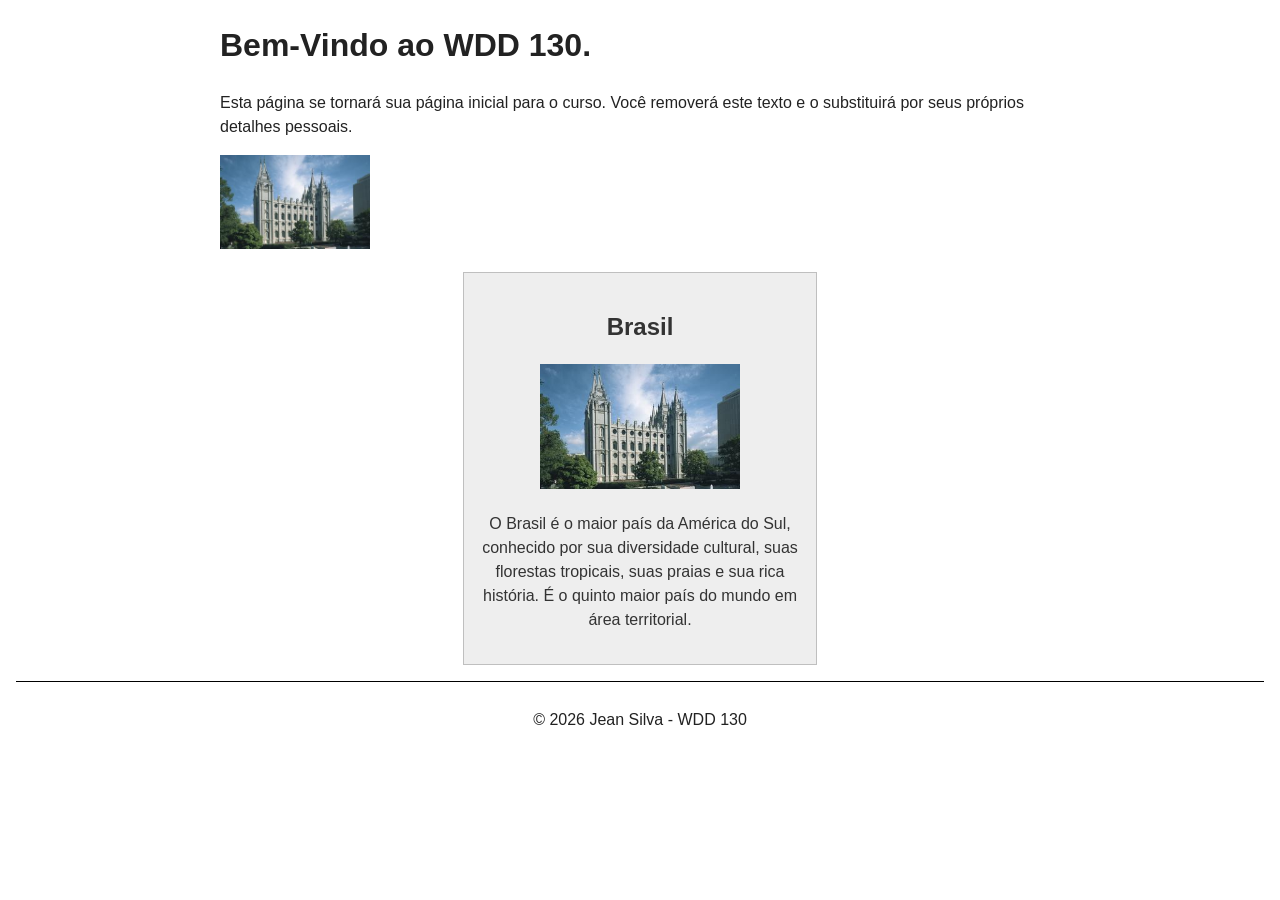
<file: index.html>
<!DOCTYPE html>
<html lang="pt-br">
<head>
    <meta charset="UTF-8">
    <meta name="viewport" content="width=device-width, initial-scale=1.0">
    <title>WDD 130 | Página Inicial</title>
    <meta name="description" content="Página inicial de Jean Silva para o curso WDD 130 - Desenvolvimento Web e Design Web Fundamental na BYU-Idaho.">
    <meta name="author" content="Jean Silva">
    <link rel="stylesheet" href="estilos/estilos.css">
</head>
<body>
    <main>
        <h1>Bem-Vindo ao WDD 130.</h1>
        <p>Esta página se tornará sua página inicial para o curso. Você removerá este texto e o substituirá por seus próprios detalhes pessoais.</p>

        <img src="imagens/templo-lago-salgado.jpg" alt="O Templo de Lago Salgado.">
    </main>

    <aside>
        <h2>Brasil</h2>
        <img src="imagens/templo-lago-salgado.jpg" alt="Brasil">
        <p>O Brasil é o maior país da América do Sul, conhecido por sua diversidade cultural, suas florestas tropicais, suas praias e sua rica história. É o quinto maior país do mundo em área territorial.</p>
    </aside>

    <footer>
        <p>&copy; 2026 Jean Silva - WDD 130</p>
    </footer>
</body>
</html>
</file>
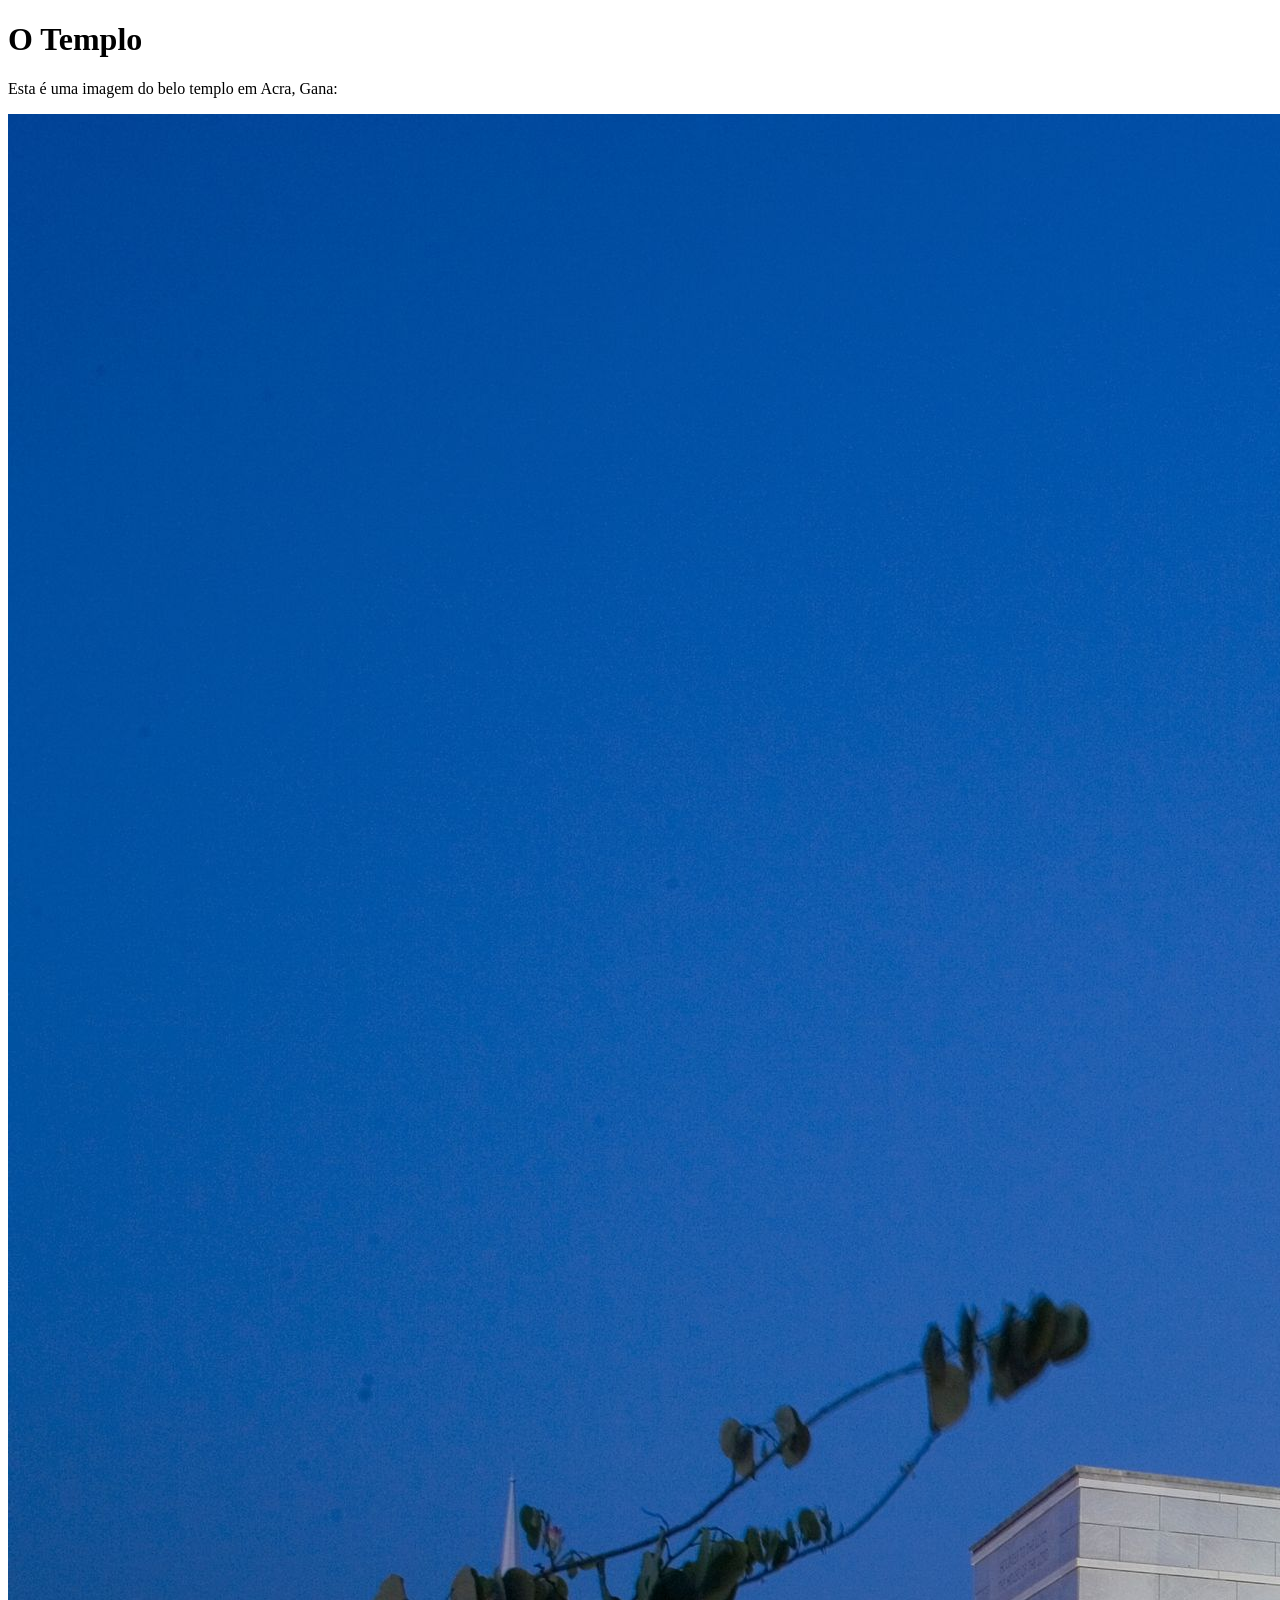
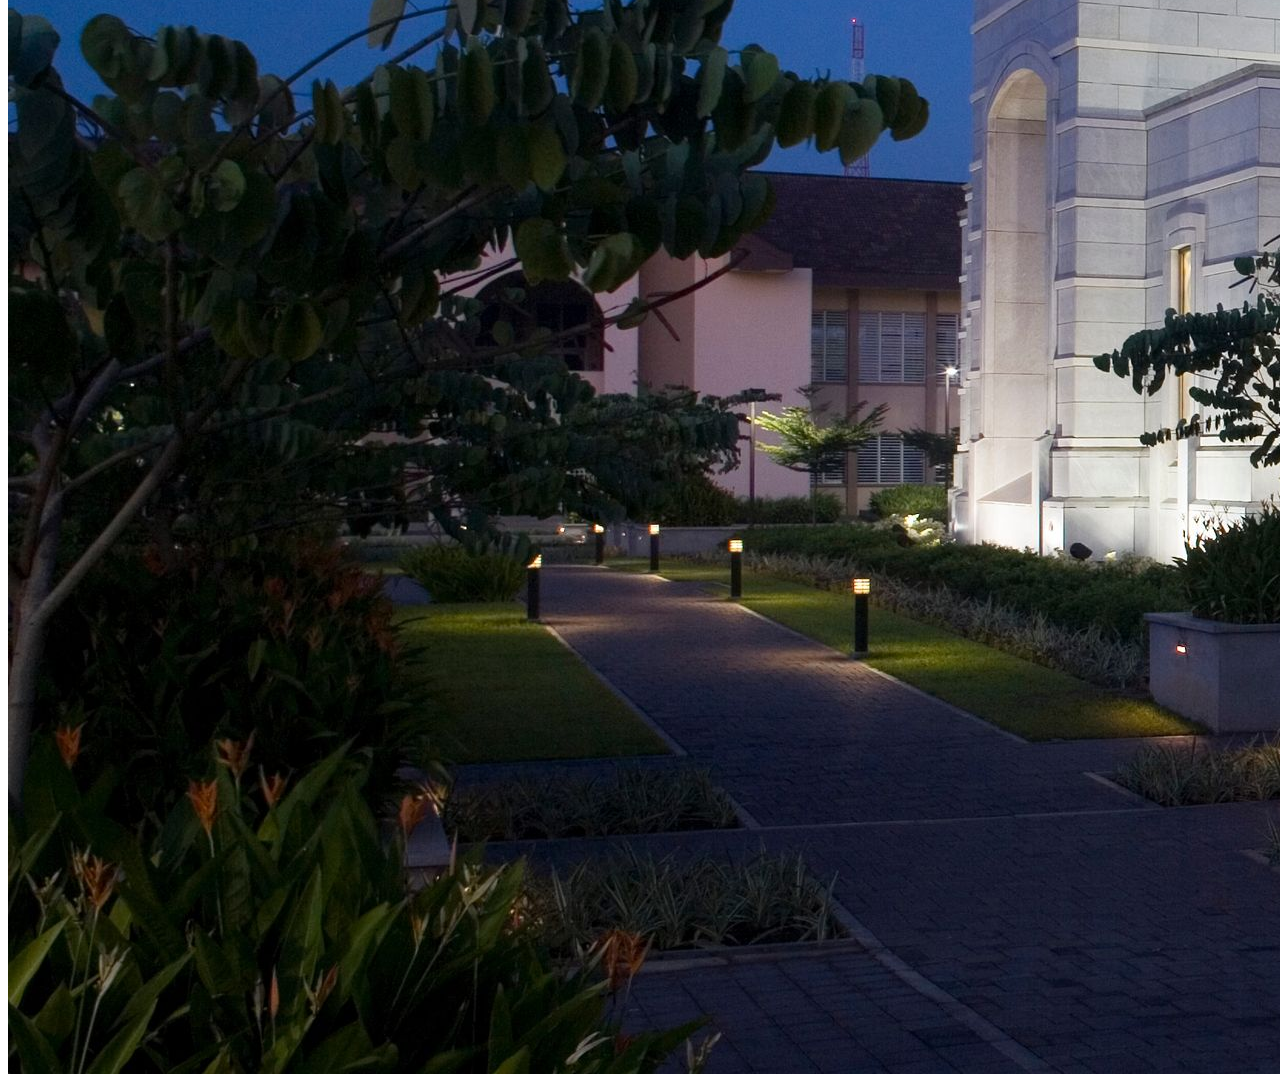
<file: semana01/imagens.html>
<!DOCTYPE html>
<html lang="pt-br">
<head>
    <meta charset="UTF-8">
    <meta name="viewport" content="width=device-width, initial-scale=1.0">
    <title>Imagem do Templo</title>
</head>
<body>
    <h1>O Templo</h1>
    <p>Esta é uma imagem do belo templo em Acra, Gana:</p>
    <img src="imagens/templo-largo.jpeg" alt="O Templo de Acra, Gana">
    
</body>
</html>
</file>
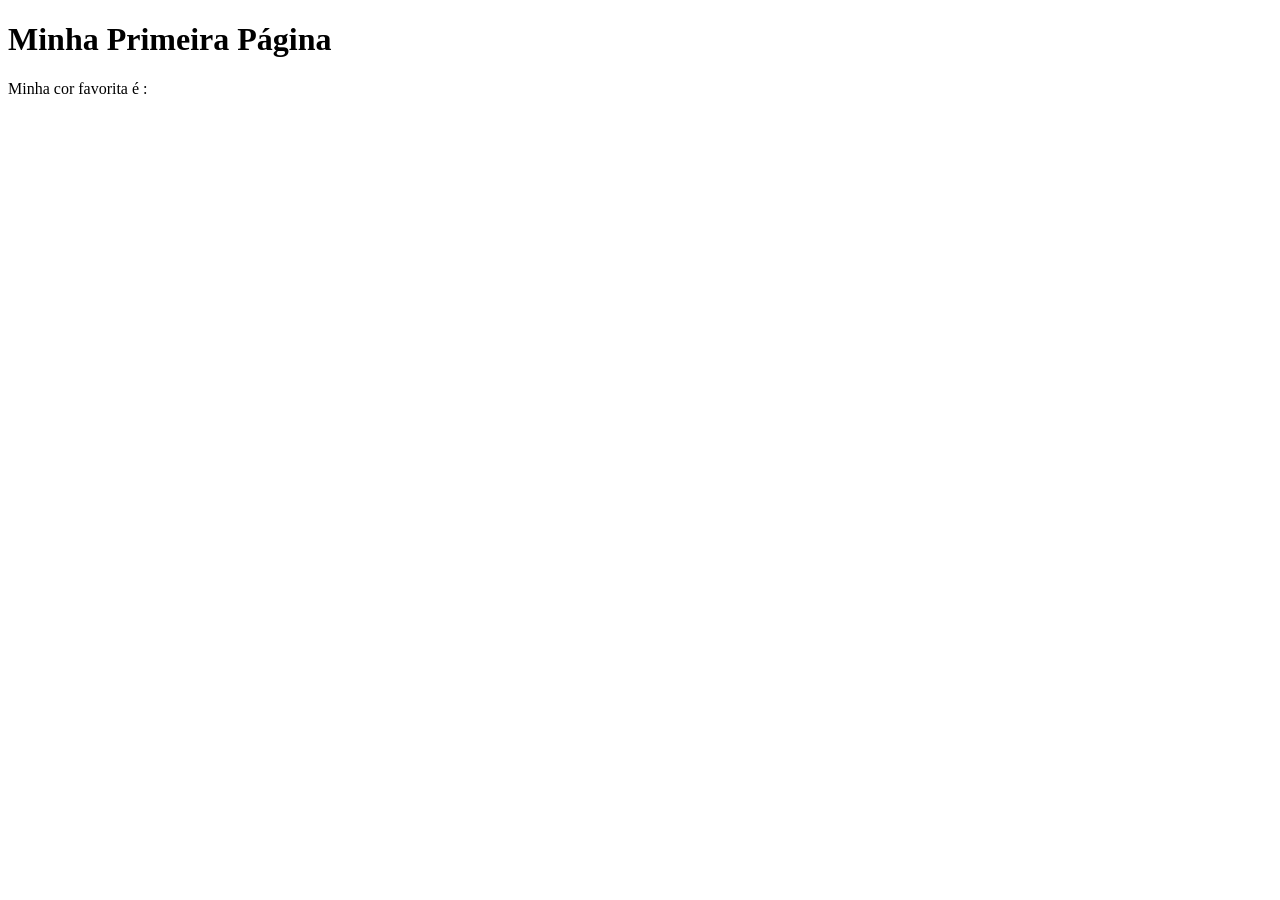
<file: semana01/primeira-pagina.html>
<!DOCTYPE html>
<html lang="pt-br">
<head>
    <meta charset="UTF-8">
    <meta name="viewport" content="width=device-width, initial-scale=1.0">
    <title>Minha Primeira Página</title>
</head>
<body>
    <h1>Minha Primeira Página</h1>
    <p>Minha cor favorita é : </p>
</body>
</html>
</file>
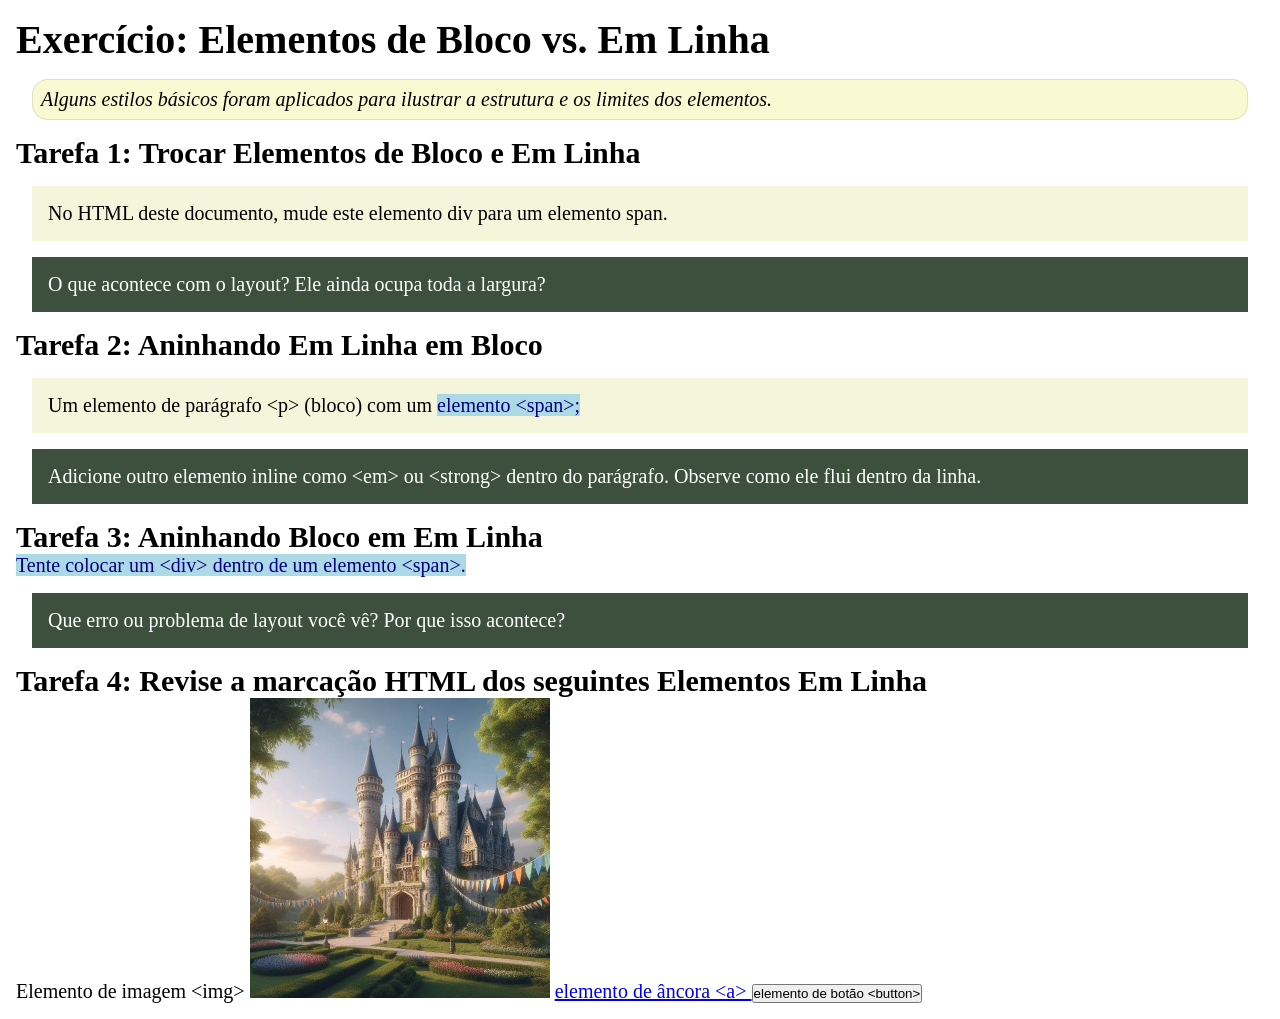
<file: semana02/bloco-vs-inline.html>
<!DOCTYPE html>
<html lang="pt-br">

<head>
    <meta charset="UTF-8">
    <meta name="viewport" content="width=device-width, initial-scale=1.0">
    <title>Exercício: Elementos de Bloco vs. Inline</title>
    <link rel="stylesheet" href="estilos/bloco-vs-inline.css">
</head>

<body>
    <main>
        <h1>Exercício: Elementos de Bloco vs. Em Linha</h1>
        <p class="note">Alguns estilos básicos foram aplicados para ilustrar a estrutura e os limites dos elementos.</p>

        <h2>Tarefa 1: Trocar Elementos de Bloco e Em Linha</h2>
        <div>No HTML deste documento, mude este elemento div para um elemento span.</div>

        <p class="question">O que acontece com o layout? Ele ainda ocupa toda a largura?</p>

        <h2>Tarefa 2: Aninhando Em Linha em Bloco</h2>
        <p>Um elemento de parágrafo &lt;p&gt; (bloco) com um <span>elemento &lt;span&gt;;</span></p>
        <p class="question">Adicione outro elemento inline como &lt;em&gt; ou &lt;strong&gt; dentro do parágrafo.
            Observe como ele flui dentro da linha.</p>

        <h2>Tarefa 3: Aninhando Bloco em Em Linha</h2>
        <span>Tente colocar um &lt;div&gt; dentro de um elemento &lt;span&gt;.</span>
        <p class="question">Que erro ou problema de layout você vê? Por que isso acontece?</p>


        <h2>Tarefa 4: Revise a marcação HTML dos seguintes Elementos Em Linha</h2>
        Elemento de imagem &lt;img&gt;
        <img src="imagens/castelo.webp" alt="imagem (imagens estão em linha)" width="300" height="300">
        <a href="https://churchofjesuschrist.org">elemento de âncora &lt;a&gt; </a>
        <button type="button">elemento de botão &lt;button&gt;</button>
    </main>
</body>

</html>
</file>
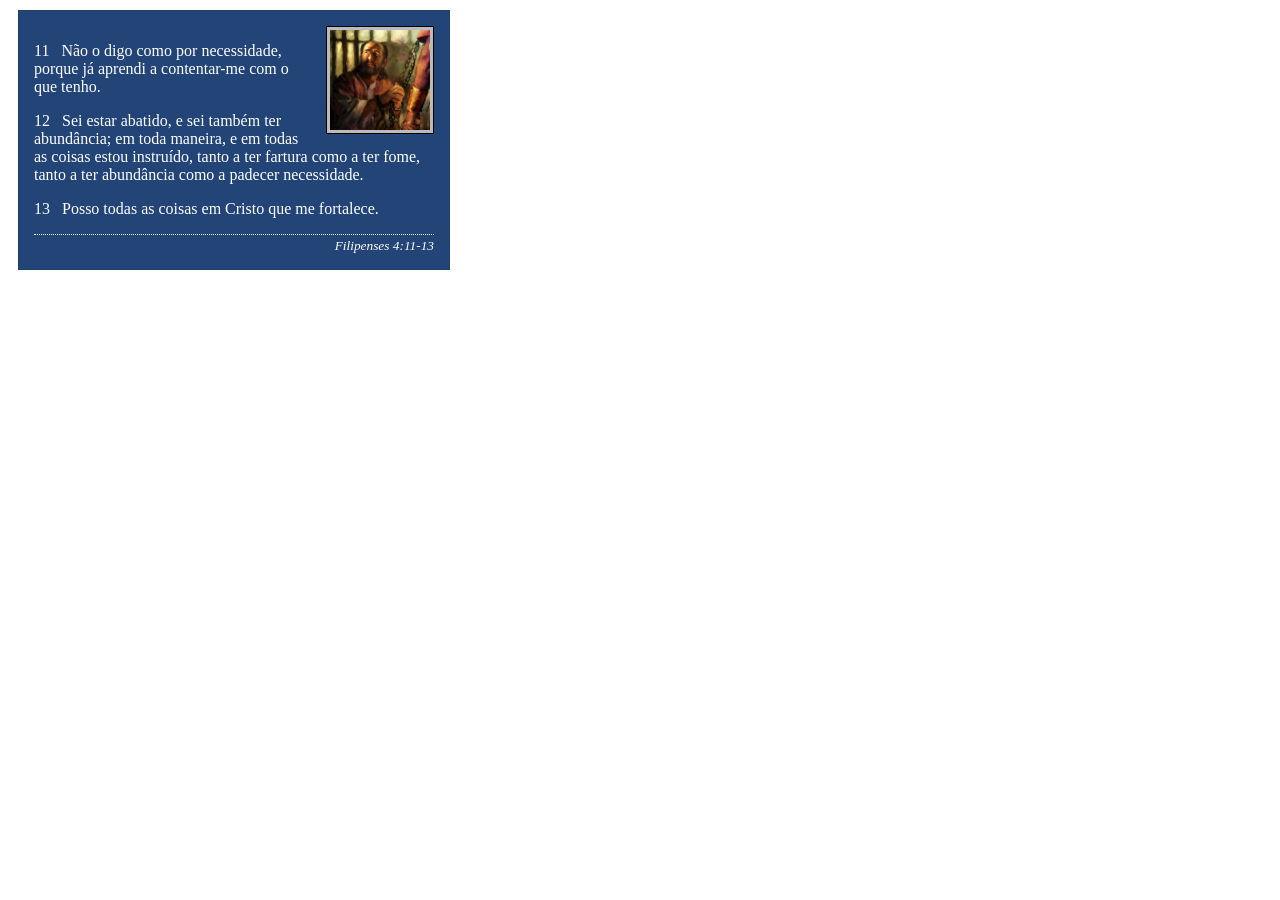
<file: semana02/box-model-solucao.html>
<!DOCTYPE html>
<html lang="pt-br">

<head>
    <meta charset="UTF-8">
    <meta name="viewport" content="width=device-width, initial-scale=1.0">
    <title>Atividade de Box Model</title>
    <link rel="stylesheet" href="estilos/box-model-solucao.css">
</head>

<body>
    <main>
        <div class="callout">
            <img src="imagens/apostolo-paulo-preso.webp" alt="Apóstolo Paulo - Preso em Roma" width="200" height="200">
            <blockquote>
                <p>11 &nbsp; Não o digo como por necessidade, porque já aprendi a contentar-me com o que tenho.</p>
                <p>12 &nbsp; Sei estar abatido, e sei também ter abundância; em toda maneira, e em todas as coisas estou
                    instruído, tanto a ter fartura como a ter fome, tanto a ter abundância como a padecer necessidade.
                </p>
                <p>13 &nbsp; Posso todas as coisas em Cristo que me fortalece.</p>
            </blockquote>
            <cite>Filipenses 4:11-13</cite>
        </div>
    </main>
</body>

</html>
</file>
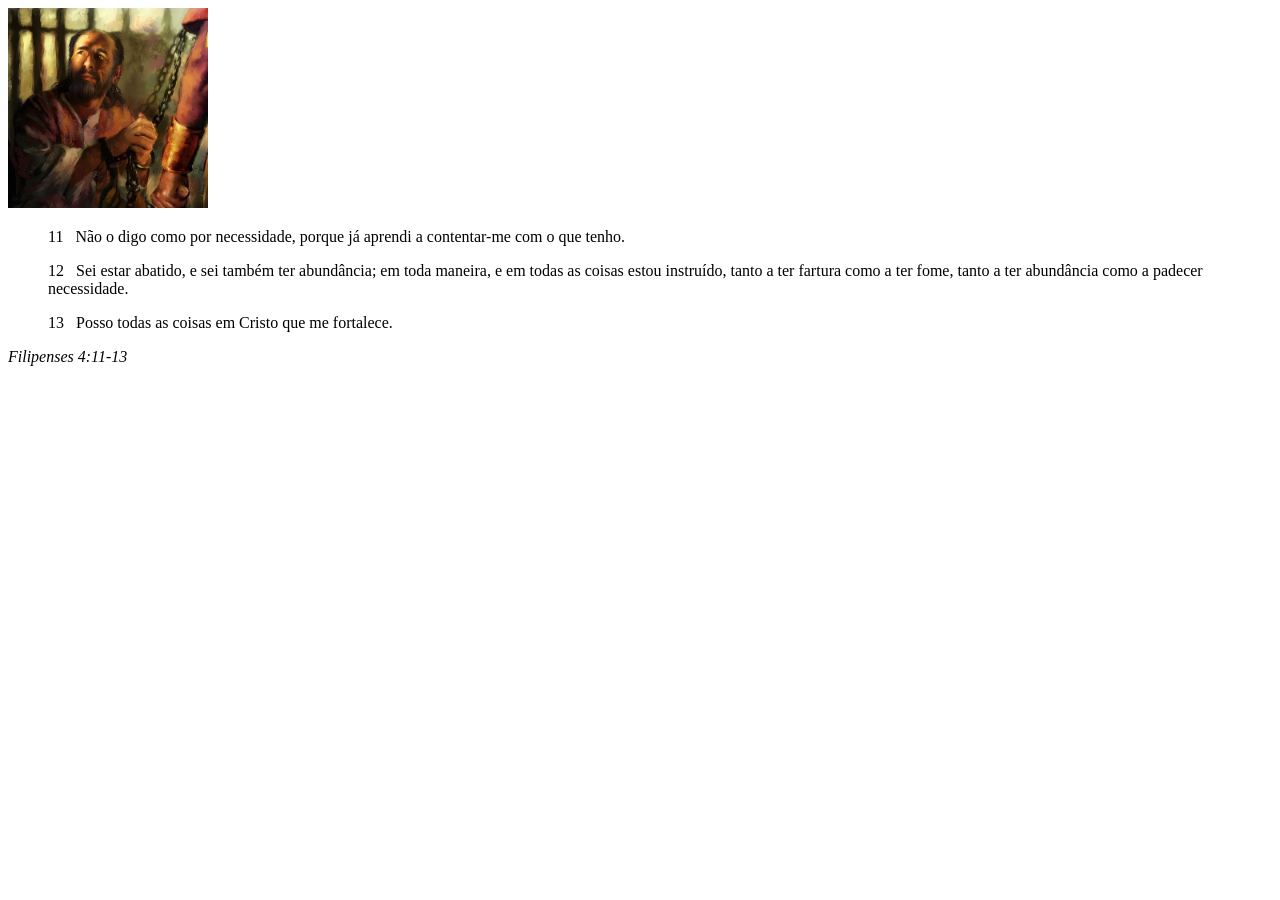
<file: semana02/box-model.html>
<!DOCTYPE html>
<html lang="pt-br">
<head>
    <meta charset="UTF-8">
    <meta name="viewport" content="width=device-width, initial-scale=1.0">
    <title>Atividade de Box Model</title>
</head>
<body>
    <main>
        <div class="callout">
            <img src="imagens/apostolo-paulo-preso.webp" alt="Apóstolo Paulo - Preso em Roma" width="200" height="200">
            <blockquote>
                <p>11 &nbsp; Não o digo como por necessidade, porque já aprendi a contentar-me com o que tenho.</p>
                <p>12 &nbsp; Sei estar abatido, e sei também ter abundância; em toda maneira, e em todas as coisas estou instruído, tanto a ter fartura como a ter fome, tanto a ter abundância como a padecer necessidade.</p>
                <p>13 &nbsp; Posso todas as coisas em Cristo que me fortalece.</p>
            </blockquote>
            <cite>Filipenses 4:11-13</cite>
        </div>
    </main>
</body>
</html>
</file>
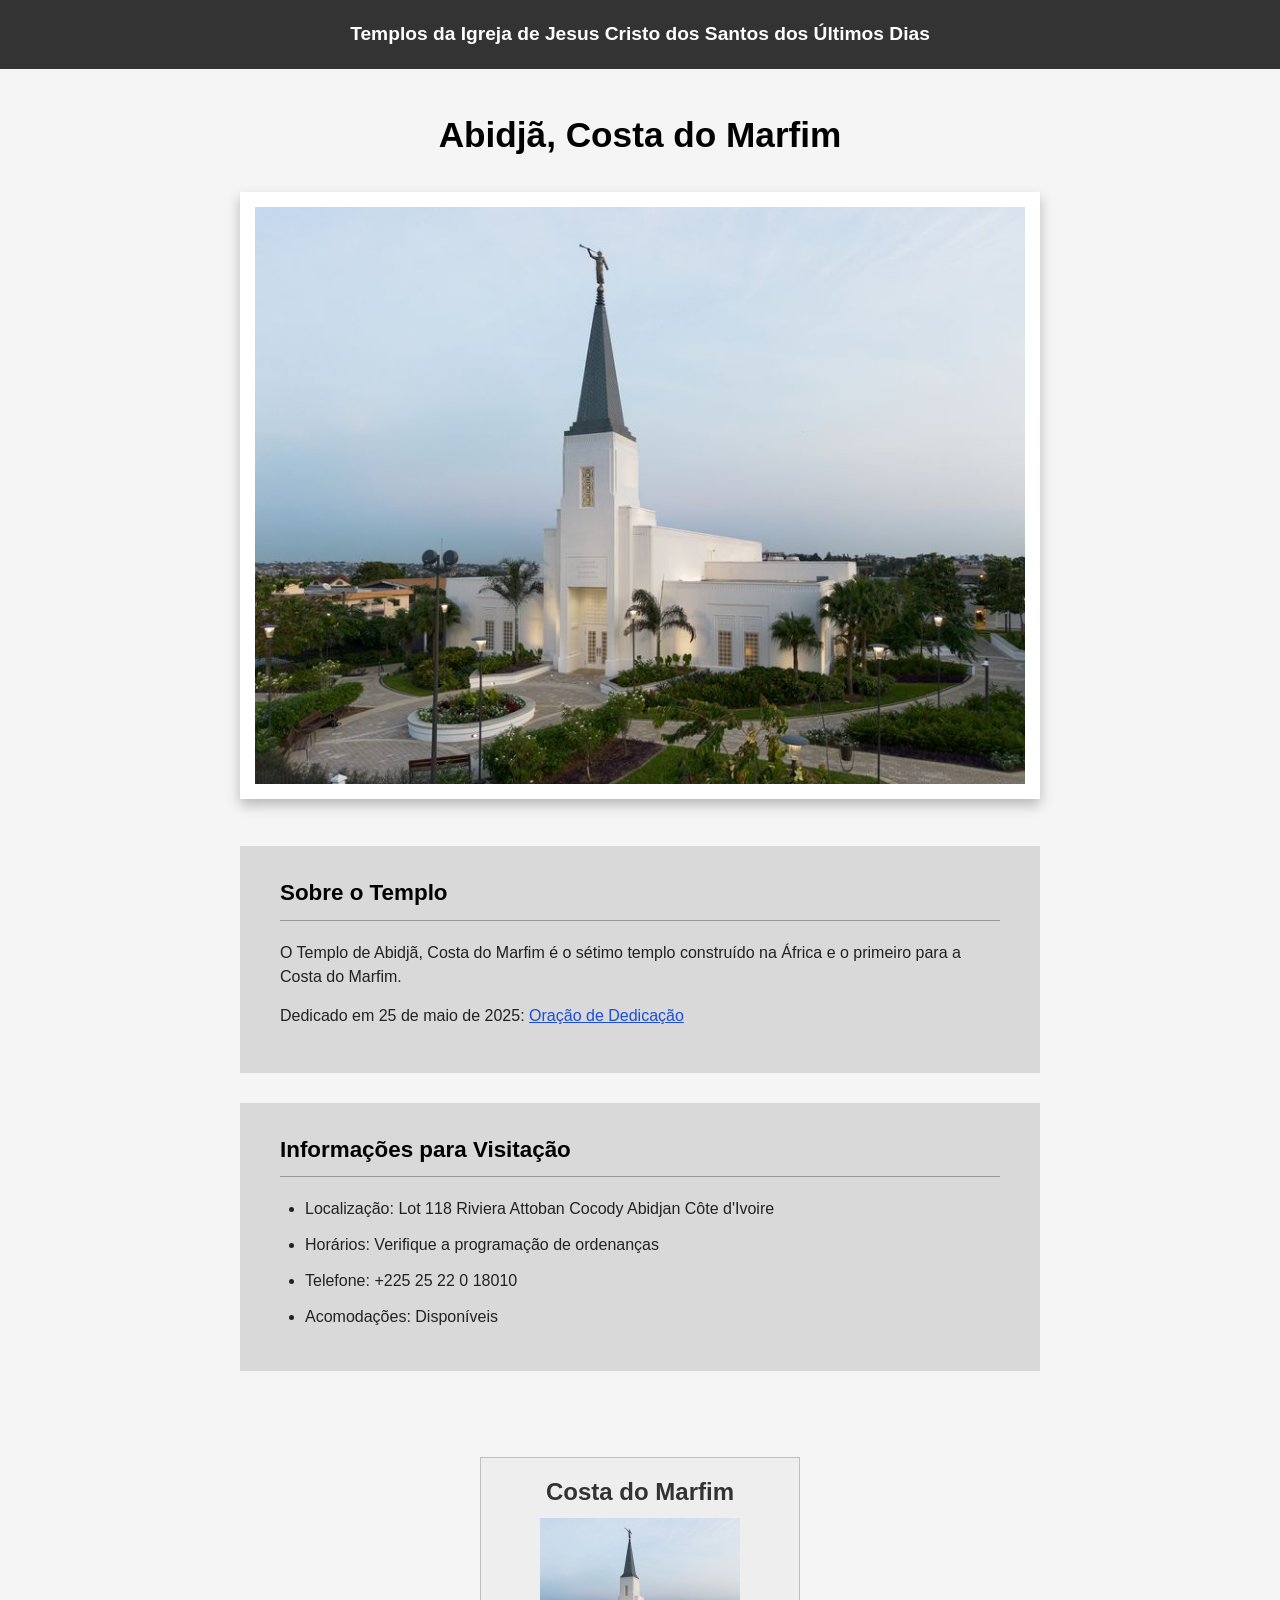
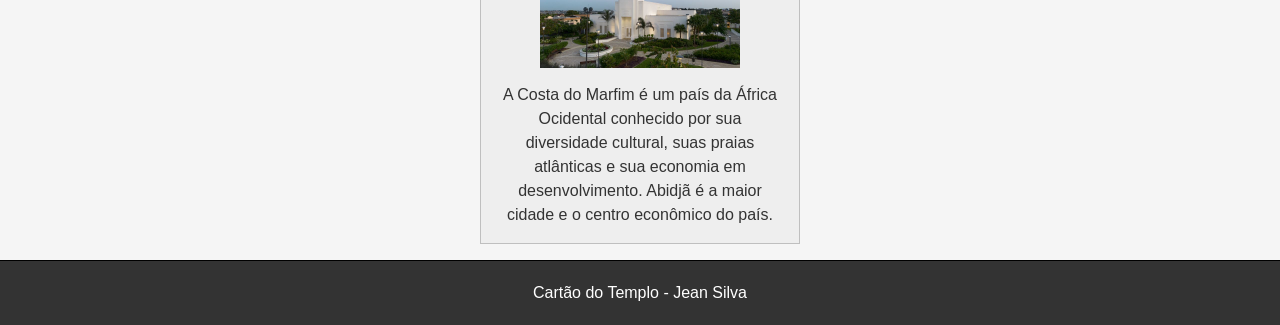
<file: semana02/templo.html>
<!DOCTYPE html>
<html lang="pt-br">

<head>
    <meta charset="UTF-8">
    <meta name="viewport" content="width=device-width, initial-scale=1.0">
    <link rel="stylesheet" href="estilos/templo.css">
    <title>Cartão do Templo - Abidjã, Costa do Marfim</title>
    <meta name="description" content="Cartão do Templo de Abidjã, Costa do Marfim - WDD 130 - Página informativa sobre o templo da Igreja de Jesus Cristo dos Santos dos Últimos Dias na Costa do Marfim.">
    <meta name="author" content="Jean Silva">
</head>

<body>
    <header>
        <p>Templos da Igreja de Jesus Cristo dos Santos dos Últimos Dias</p>
    </header>
    <main>
        <h1>Abidjã, Costa do Marfim</h1>
        <picture>
            <img src="imagens/abidja-costa-do-marfim.jpeg" alt="Templo de Abidjã, Costa do Marfim">
        </picture>
        <section>
            <h2>Sobre o Templo</h2>
            <p>O Templo de Abidjã, Costa do Marfim é o sétimo templo construído na África e o primeiro para a Costa do
                Marfim.</p>
            <p>Dedicado em 25 de maio de 2025: <a
                    href="https://www.churchofjesuschrist.org/temples/dedicatory-prayer/abidjan-ivory-coast-temple/2025-05-25?lang=eng"
                    target="_blank" rel="noopener noreferrer">Oração de Dedicação</a></p>
        </section>
        <section>
            <h2>Informações para Visitação</h2>
            <ul>
                <li>Localização: Lot 118 Riviera Attoban Cocody Abidjan Côte d'Ivoire</li>
                <li>Horários: Verifique a programação de ordenanças</li>
                <li>Telefone: +225 25 22 0 18010</li>
                <li>Acomodações: Disponíveis</li>
            </ul>
        </section>
    </main>
    <aside>
        <h2>Costa do Marfim</h2>
        <img src="imagens/abidja-costa-do-marfim.jpeg" alt="Costa do Marfim">
        <p>A Costa do Marfim é um país da África Ocidental conhecido por sua diversidade cultural, suas praias atlânticas e sua economia em desenvolvimento. Abidjã é a maior cidade e o centro econômico do país.</p>
    </aside>
    <footer>
        <p>Cartão do Templo - Jean Silva</p>
    </footer>
</body>

</html>
</file>
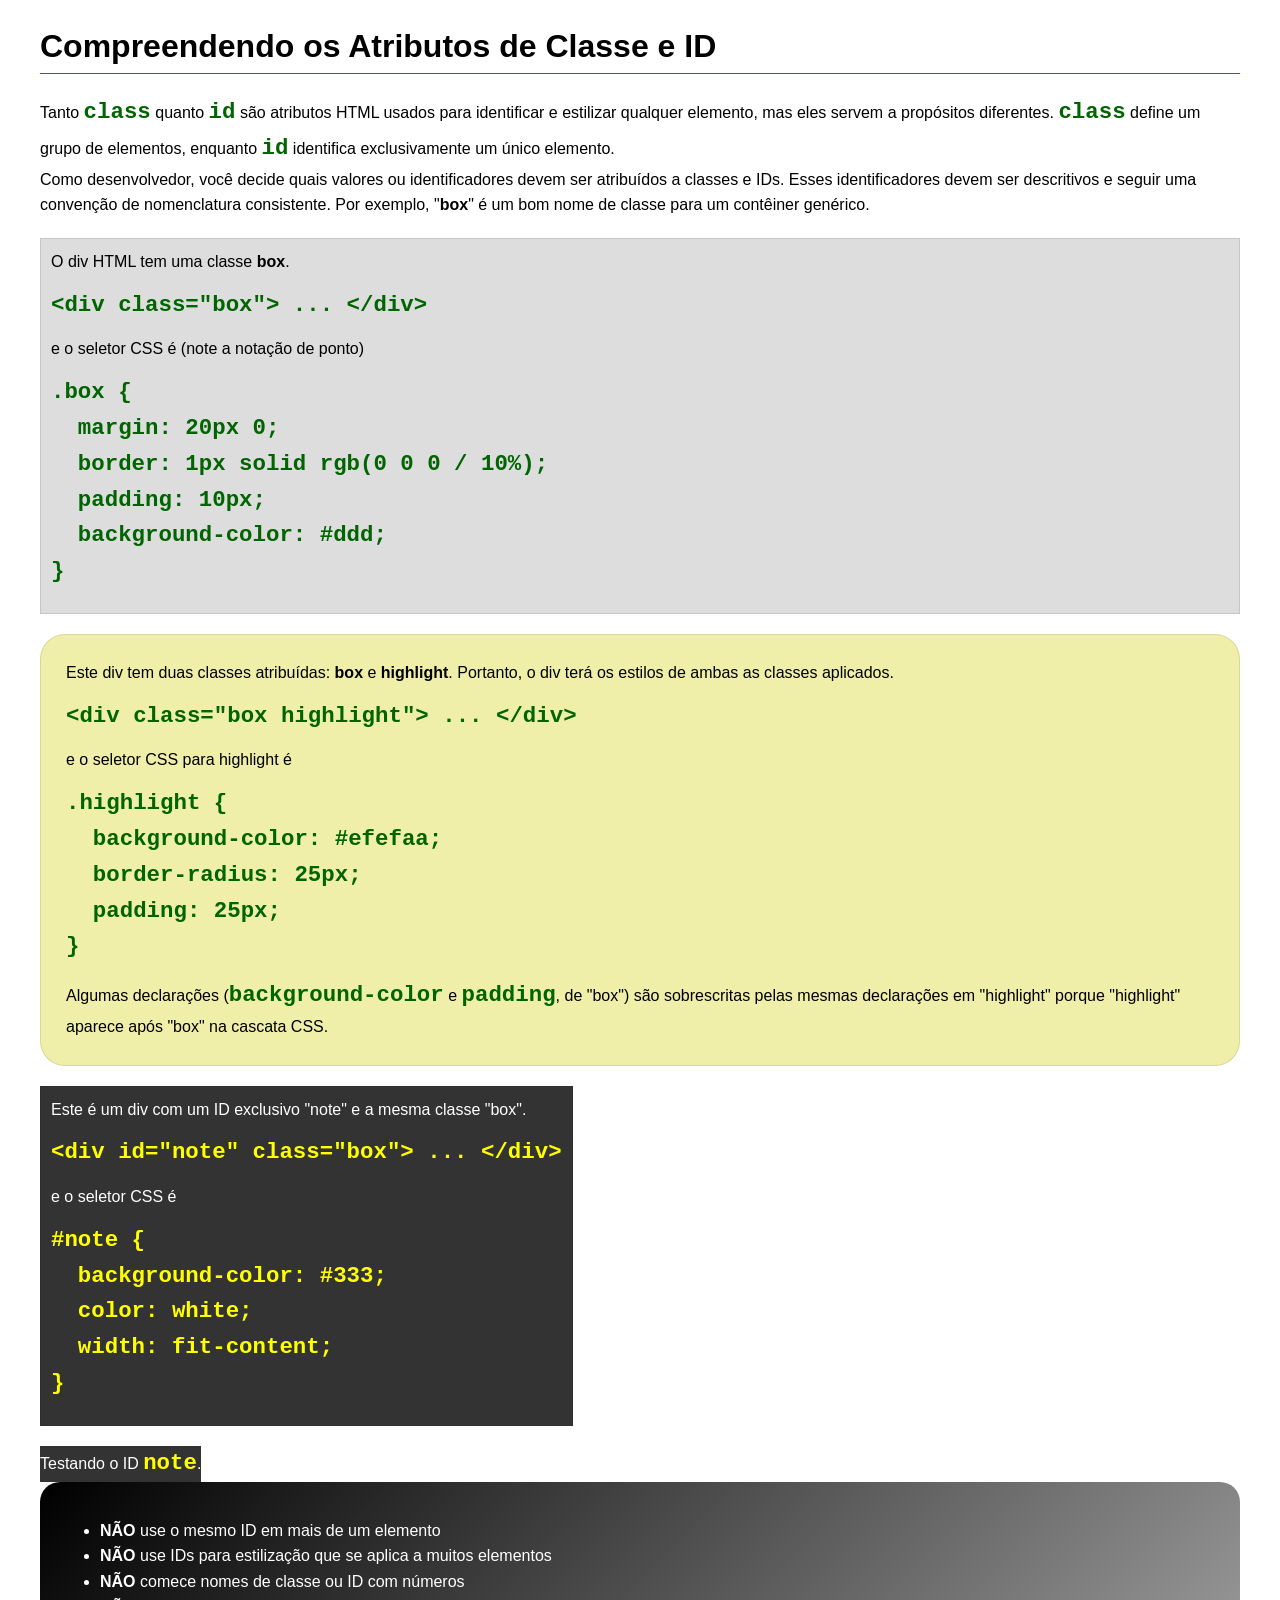
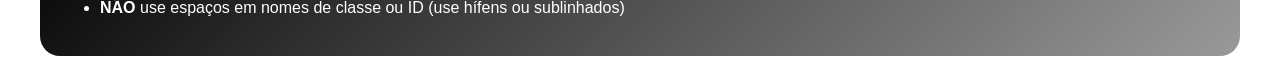
<file: semana03/classe-e-id.html>
<!DOCTYPE html>
<html lang="pt-br">

<head>
    <meta charset="UTF-8">
    <meta name="viewport" content="width=device-width, initial-scale=1.0">
    <title>Atributos de Classe vs ID</title>
    <link rel="stylesheet" href="estilos/classe-e-id.css">
</head>

<body>
    <h1>Compreendendo os Atributos de Classe e ID</h1>
    <p>Tanto <code>class</code> quanto <code>id</code> são atributos HTML usados para identificar e estilizar qualquer
        elemento, mas eles servem a propósitos diferentes. <code>class</code> define um grupo de elementos, enquanto
        <code>id</code> identifica exclusivamente um único elemento.
    </p>
    <p>Como desenvolvedor, você decide quais valores ou identificadores devem ser atribuídos a classes e IDs. Esses
        identificadores devem ser descritivos e seguir uma convenção de nomenclatura consistente. Por exemplo,
        "<strong>box</strong>" é um bom nome de classe para um contêiner genérico.</p>
    <div class="box">
        <p>O div HTML tem uma classe <strong>box</strong>.</p>
        <pre><code class="html">&lt;div class="box"&gt; ... &lt;/div&gt;</code></pre>
        e o seletor CSS é (note a notação de ponto)
        <pre><code class="css">.box {
  margin: 20px 0;
  border: 1px solid rgb(0 0 0 / 10%);
  padding: 10px;
  background-color: #ddd; 
}</code></pre>
    </div>

    <div class="box highlight">
        <p>Este div tem duas classes atribuídas: <strong>box</strong> e <strong>highlight</strong>. Portanto, o div terá
            os estilos de ambas as classes aplicados.</p>
        <pre><code class="html">&lt;div class="box highlight"&gt; ... &lt;/div&gt;</code></pre>
        e o seletor CSS para highlight é
        <pre><code class="css">.highlight {
  background-color: #efefaa;
  border-radius: 25px;
  padding: 25px;
}</code></pre>
        <p>Algumas declarações (<code>background-color</code> e <code>padding</code>, de "box") são sobrescritas pelas
            mesmas declarações em "highlight" porque "highlight" aparece após "box" na cascata CSS.</p>
    </div>

    <div id="note" class="box">
        <p>Este é um div com um ID exclusivo "note" e a mesma classe "box".</p>
        <pre><code class="html">&lt;div id="note" class="box"&gt; ... &lt;/div&gt;</code></pre>
        e o seletor CSS é
        <pre><code class="css">#note {
  background-color: #333;
  color: white;
  width: fit-content;
}</code></pre>
    </div>

    <div id="note">
        <p>Testando o ID <code>note</code>.</p>
    </div>

    <section id="melhor-pratica">
        <ul>
            <li><strong>NÃO</strong> use o mesmo ID em mais de um elemento</li>
            <li><strong>NÃO</strong> use IDs para estilização que se aplica a muitos elementos</li>
            <li><strong>NÃO</strong> comece nomes de classe ou ID com números</li>
            <li><strong>NÃO</strong> use espaços em nomes de classe ou ID (use hífens ou sublinhados)</li>
        </ul>
    </section>

    <br>

</body>

</html>
</file>
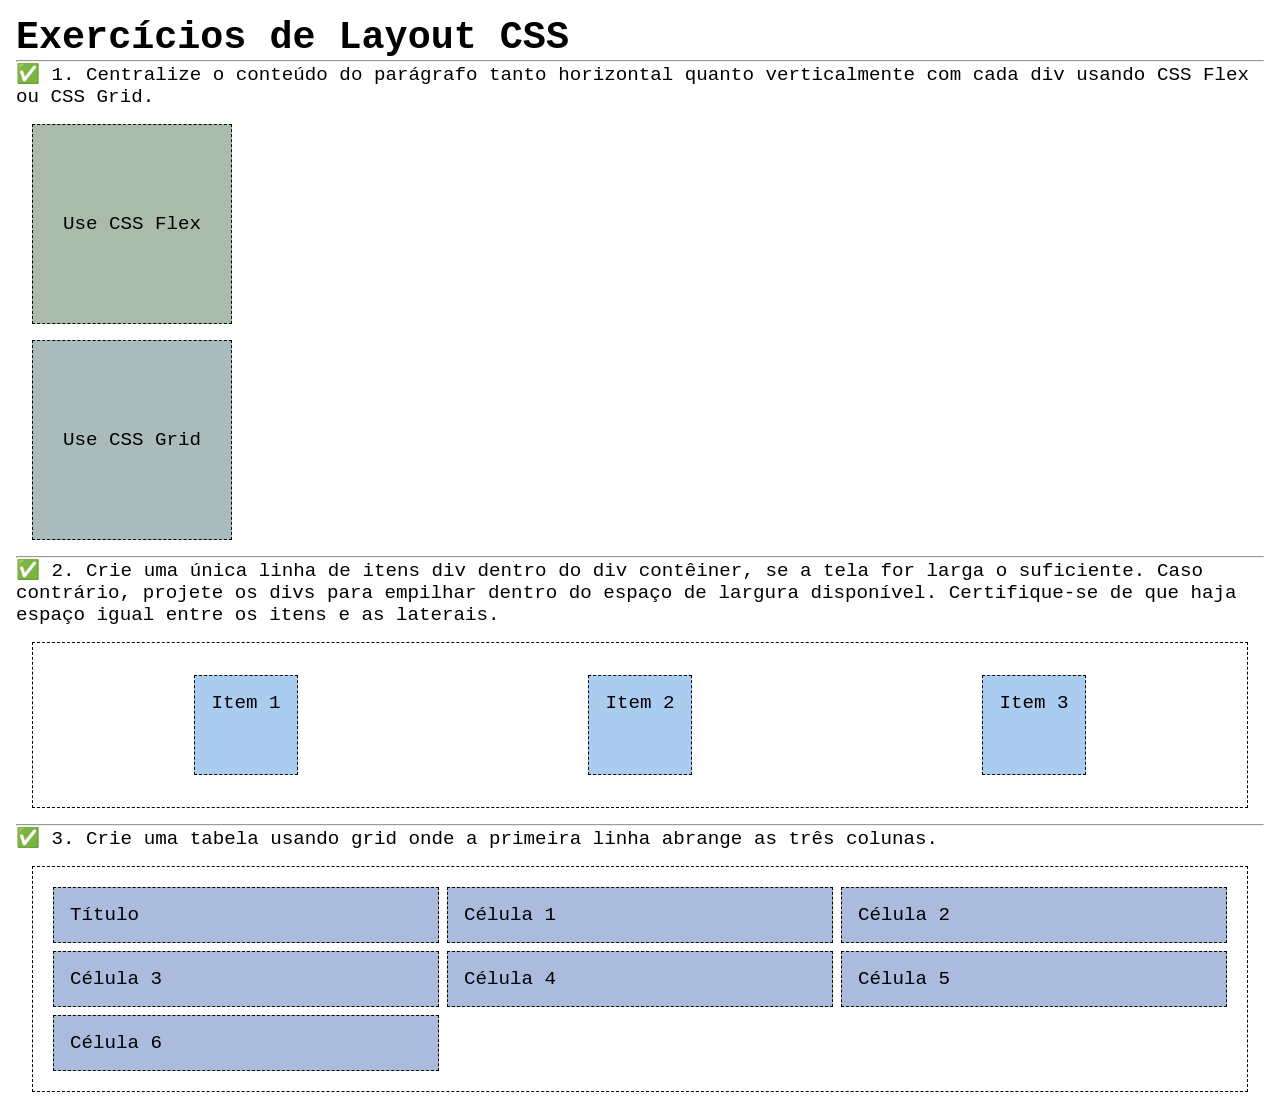
<file: semana04/exercicios-layout.html>
<!DOCTYPE html>
<html lang="pt-br">

<head>
    <meta charset="UTF-8">
    <meta name="viewport" content="width=device-width, initial-scale=1.0">
    <title>Exercícios de Layout CSS</title>
    <link rel="stylesheet" href="estilos/solucoes-dos-exercicios-de-layout.css">
</head>

<body>
    <main>
        <h1>Exercícios de Layout CSS</h1>
        <hr>
        <p>✅ 1. Centralize o conteúdo do parágrafo tanto horizontal quanto verticalmente com cada div usando CSS Flex ou
            CSS Grid.
        </p>
        <div class="one flex">
            <p>Use CSS Flex</p>
        </div>
        <div class="one grid">
            <p>Use CSS Grid</p>
        </div>
        <hr>
        <p>✅ 2. Crie uma única linha de itens div dentro do div contêiner, se a tela for larga o suficiente. Caso
            contrário, projete os
            divs para empilhar dentro do espaço de largura disponível. Certifique-se de que haja espaço igual entre os
            itens e as laterais.</p>
        <div class="container2">
            <div class="dois">
                <p>Item 1</p>
            </div>
            <div class="dois">
                <p>Item 2</p>
            </div>
            <div class="dois">
                <p>Item 3</p>
            </div>
        </div>
        <hr>
        <p>✅ 3. Crie uma tabela usando grid onde a primeira linha abrange as três colunas. </p>
        <div class="container3">
            <div class="tres colunas-3">
                <p>Título</p>
            </div>
            <div class="tres">
                <p>Célula 1</p>
            </div>
            <div class="tres">
                <p>Célula 2</p>
            </div>
            <div class="tres">
                <p>Célula 3</p>
            </div>
            <div class="tres">
                <p>Célula 4</p>
            </div>
            <div class="tres">
                <p>Célula 5</p>
            </div>
            <div class="tres">
                <p>Célula 6</p>
            </div>

        </div>
    </main>
</body>

</html>
</file>
<file: estilos/estilos.css>
body {
    font-family: Helvetica, Arial, sans-serif;
    line-height: 1.5;
    color: #222;
    margin: 1rem;
}

main {
    max-width: 840px;
    margin: 0 auto;
}

main img {
    width: 150px;
    height: auto;
}

p {
    padding: 0;
}

aside {
    width: 20rem;
    margin: 1rem auto;
    border: 1px solid rgba(0, 0, 0, 0.2);
    padding: 1rem;
    background-color: #eee;
    color: #333;
    text-align: center;
}

aside img {
    width: 200px;
    height: auto;
}

footer {
    margin-top: 15px;
    border-top: 1px solid black;
    text-align: center;
    padding-top: 10px;
}
</file>
<file: semana02/estilos/bloco-vs-inline.css>
* {
    margin: 0;
    padding: 0;
}

body {
    font-size: 20px;
    margin: 1rem;
}

p,
div {
    background-color: beige;
    margin: 1rem;
    padding: 1rem;
}

span {
    color: navy;
    background-color: lightblue;
}

code {
    margin: 0;
    padding: 0;
    color: green;
    font-size: 1.2rem;
}

.note {
    font-style: italic;
    background-color: lightgoldenrodyellow;
    border-radius: 1rem;
    border: 1px solid rgb(0 0 0 / 10%);
    margin: 1rem;
    padding: .5rem;
}

.question {
    background-color: #3d503d;
    color: #fff;
}
</file>
<file: semana02/estilos/box-model-solucao.css>
.callout {
    max-width: 400px;
    margin: 10px;
    border: 1px solid rgba(0, 0, 0, .1);
    padding: 15px;
    background-color: #247;
    color: #fff;
}

.callout img {
    float: right;
    margin: 0 0 10px 15px;
    border: 1px solid #000;
    padding: 3px;
    background-color: #bbb;
    width: 100px;
    height: auto;

}

blockquote {
    margin: 0;
}

cite {
    display: block;
    border-top: 1px dotted #fff;
    padding-top: 3px;
    text-align: right;
    font-size: smaller;
}
</file>
<file: semana02/estilos/templo.css>
* {
    box-sizing: border-box;
    margin: 0;
    padding: 0;
}

body {
    font-family: Helvetica, Arial, sans-serif;
    background-color: #f5f5f5;
    color: #222;
    line-height: 1.5;
}

header {
    background-color: #333;
    color: #fff;
    text-align: center;
    padding: 20px;
}

header p {
    font-size: 1.2rem;
    font-weight: bold;
}

main {
    max-width: 840px;
    margin: 0 auto;
    padding: 40px 20px;
}

main h1 {
    text-align: center;
    font-size: 2.2rem;
    margin-bottom: 30px;
    color: #000;
}

picture {
    display: block;
    text-align: center;
    margin: 0 auto 40px;
}

picture img {
    max-width: 100%;
    height: auto;
    background-color: #fff;
    padding: 15px;
    box-shadow: 0 6px 12px rgba(0, 0, 0, 0.25);
}

main img {
    width: 150px;
    height: auto;
}

main picture img {
    width: auto;
}

section {
    background-color: #d9d9d9;
    padding: 30px 40px;
    margin-bottom: 30px;
}

section h2 {
    font-size: 1.4rem;
    padding-bottom: 10px;
    border-bottom: 1px solid #999;
    margin-bottom: 20px;
    color: #000;
}

section p {
    margin-bottom: 15px;
    padding: 0;
}

section a {
    color: #1a4ed8;
    text-decoration: underline;
}

section ul {
    list-style-type: disc;
    padding-left: 25px;
}

section li {
    margin-bottom: 12px;
}

p {
    padding: 0;
}

aside {
    width: 20rem;
    margin: 1rem auto;
    border: 1px solid rgba(0, 0, 0, 0.2);
    padding: 1rem;
    background-color: #eee;
    color: #333;
    text-align: center;
}

aside img {
    width: 200px;
    height: auto;
}

aside h2 {
    margin-bottom: 0.5rem;
}

aside p {
    margin-top: 0.5rem;
}

footer {
    background-color: #333;
    color: #fff;
    text-align: center;
    padding: 20px;
    margin-top: 15px;
    border-top: 1px solid black;
}
</file>
<file: semana03/estilos/classe-e-id.css>
body {
    font-family: Arial, sans-serif;
    line-height: 1.6;
    margin: 0;
    padding: 0 40px;
}

h1 {
    border-bottom: 1px solid rgb(0 110 182);
    padding-bottom: 0;
}



p {
    margin: 0;
}

code {
    color: darkgreen;
    font-weight: 700;
    font-size: 1.4rem;
}

/* Class exemplos - podem ser reutilizados */

.box {
    margin: 20px 0;
    border: 1px solid rgb(0 0 0 / 10%);
    padding: 10px;
    background-color: #ddd; /* essa é a abreviação para #dddddd */
}

.highlight {
    background-color: #efefaa;
    border-radius: 25px;
    padding: 25px;
}

/* ID exemplos - devem ser únicos */

#note {
    background-color: #333;
    color: white;
    width: fit-content;
}

#note code {
    color: yellow;
}

#melhor-pratica {
    background: linear-gradient(135deg, #000 0%, #999 100%);
    color: white;
    border-radius: 20px;
    padding: 20px
}
</file>
<file: semana04/estilos/solucoes-dos-exercicios-de-layout.css>
* {
    margin: 0;
    padding: 0;
    box-sizing: border-box;
}

body {
    margin: 1rem;
    font-family: monospace;
    font-size: 1.2rem;
}

div {
    margin: 1rem;
    border: 1px dashed;
    padding: 1rem;
}

.one {
    width: 200px;
    height: 200px;
}

.flex {
    background-color: #aba;
    display: flex;
    justify-content: center;
    align-items: center;
}

.grid {
    background-color: #abb;
    display: grid;
    place-items: center;
}

.container2 {
    display: flex;
    flex-wrap: wrap;
    justify-content: space-around;
}

.dois {
    background-color: #ace;
    height: 100px;
}

.container3 {
    display: grid;
    grid-template-columns: repeat(3, 1fr);
}

.columns-3 {
    grid-column: span 3;}

.tres {
    margin: .25rem;
    background-color: #abd;
}
</file>
